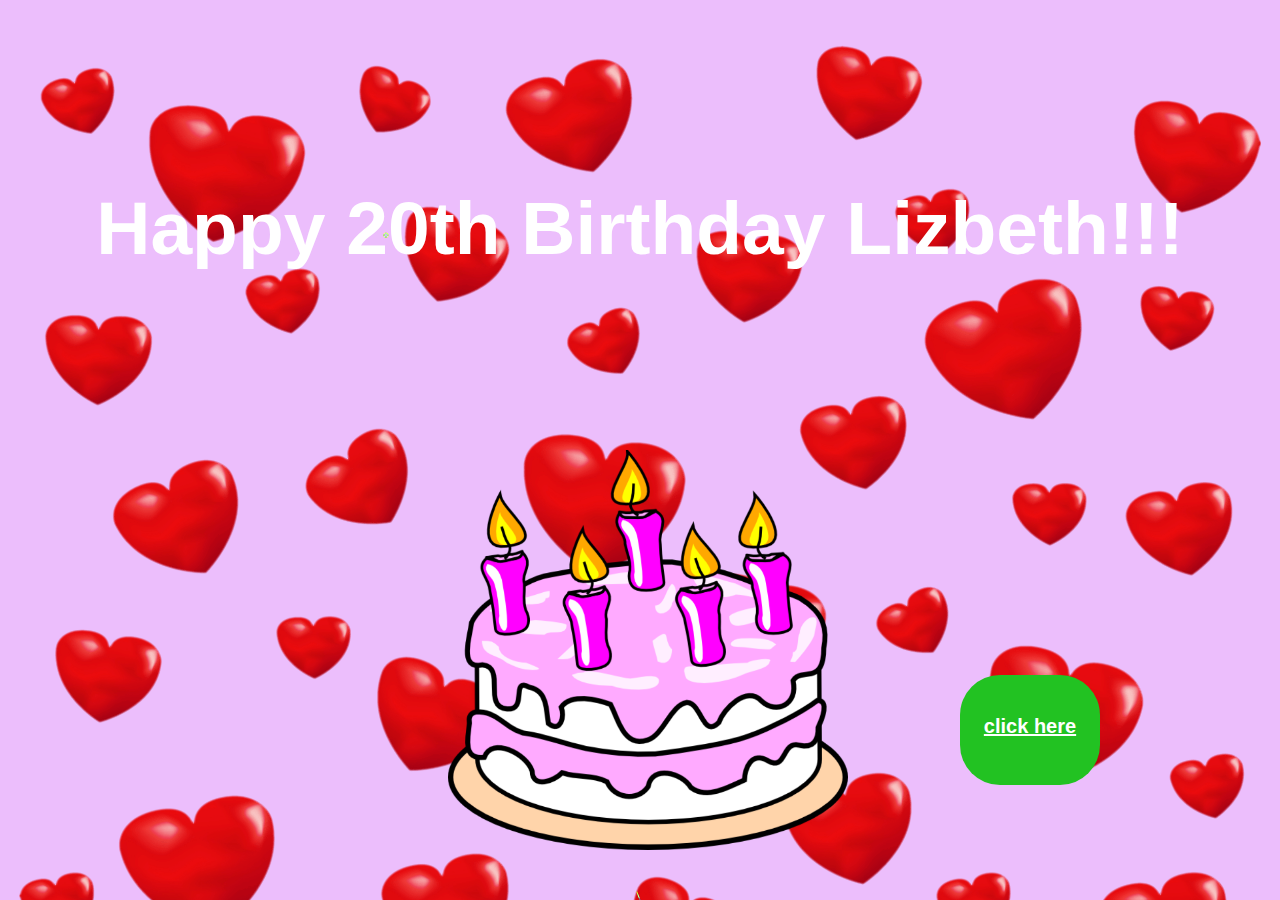
<file: index.html>
<!DOCTYPE HTML>
<html>

<head>
  <meta charset="utf-8" />
  <title>Noice</title>
  <meta name="viewport" content="width=device-width, initial-scale=1" />

  <link rel="stylesheet" href="app.css" />
</head>

<body>
  <div id="txt">
    <h1 id="main">Happy 20th Birthday Lizbeth!!!</h1>
  </div>
  <div id="fireworks">
    <canvas id="canvas">Canvas is not supported in your browser.</canvas>
    <script charset="utf-8" src="app.js"></script>
  </div>
  <div id="cake">
    <img src="src/bday-cake.png" alt="Birthday Cake" width="400" height="400">
  </div>
  <div id="to-msg">
    <a href="message.html" id="msg-txt"><b>click here</b></p>
  </div>
</body>


</html>
</file>
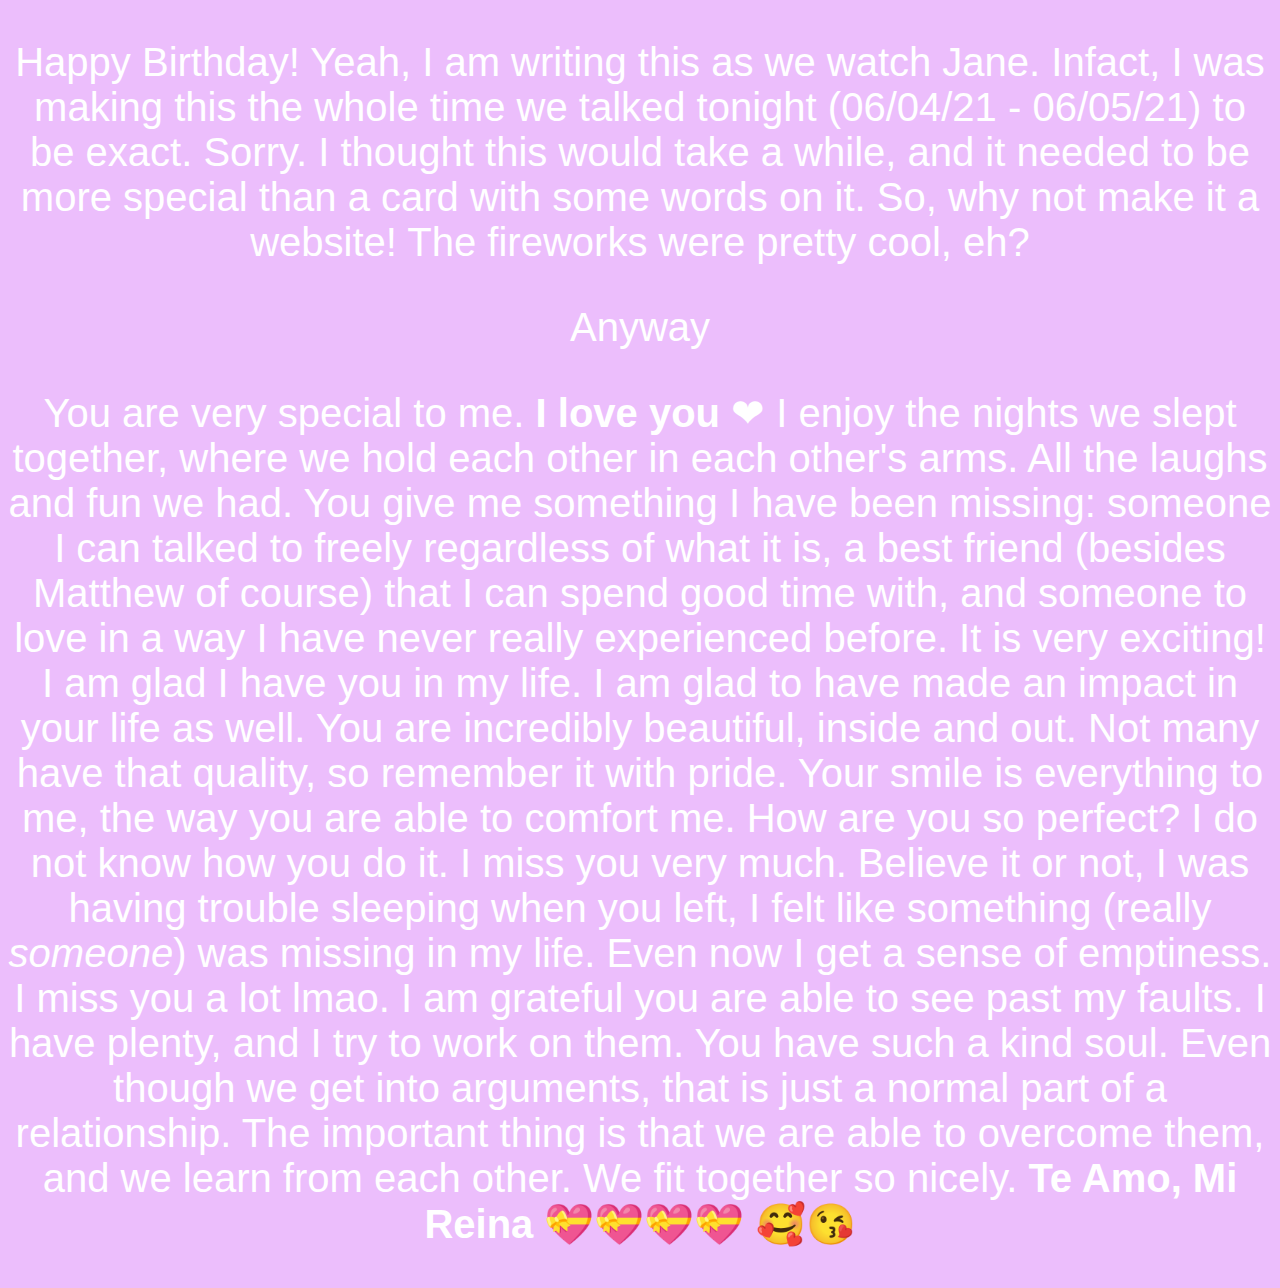
<file: message.html>
<!DOCTYPE HTML>
<html>

<head>
  <meta charset="utf-8" />
  <title>Noice</title>
  <meta name="viewport" content="width=device-width, initial-scale=1" />

  <link rel="stylesheet" href="message.css" />
</head>

<body>
  <p>
    Happy Birthday! Yeah, I am writing this as we watch Jane. Infact, I was
    making this the whole time we talked tonight (06/04/21 - 06/05/21) to be
    exact. Sorry. I thought this would take a while, and it needed to be more
    special than a card with some words on it. So, why not make it a website!
    The fireworks were pretty cool, eh?
  </p>
  <p>
    Anyway
  </p>
  <p>
    You are very special to me. <b>I love you</b>
    &#10084; I enjoy the nights we slept together, where we hold each other in each other's arms. All the laughs and fun
    we
    had. You give me something I have been missing: someone I can talked to freely regardless of what it is, a best
    friend (besides Matthew of course) that I can spend good time with, and someone to love in a way I have never
    really experienced before. It is very exciting! I am glad I have you in my life. I am glad to have made an impact
    in your life as well. You are incredibly beautiful, inside and out. Not many have that quality, so remember it
    with pride. Your smile is everything to me, the way you are able to comfort me. How are you so perfect? I do not
    know how you do it. I miss you very much. Believe it or not, I was having trouble sleeping when you left, I felt
    like something (really <i>someone</i>) was missing in my life. Even now I
    get a
    sense of emptiness. I miss you a lot lmao. I am grateful you are able to see
    past my faults. I have plenty, and I try to work on them. You have such a kind
    soul. Even though we get into arguments, that is just a normal part of a
    relationship. The important thing is that we are able to overcome them, and
    we learn from each other. We fit together so nicely. <b>Te Amo, Mi Reina</b>
    &#128157;&#128157;&#128157;&#128157;
    &#129392;&#128536;
  </p>
</body>


</html>
</file>
<file: app.css>
body {
  background-color:rgb(236, 190, 252);
  background-image: url('src/hearts.png');
  background-size:cover;
}

#txt {
  position: relative;
  text-align: center;
  padding-top: 10%;
}

#cake {
  position: fixed;
  left: 35%;
  right: 0;
  bottom: 0;
  top: 50%;
}

#main {
  font-size: 75px;
  font-family: Arial, Helvetica, sans-serif;
  color: white;
}

canvas {
	cursor: crosshair;
	display: block;
}

#fireworks {
  position: fixed;
  top: 0;
  left: 0;
  width: 200%;
  height: 200%;
}

#to-msg {
  position: fixed;
  top: 75%;
  left: 75%;
  border-radius: 40px;
  background: rgb(34, 194, 34);
  padding: 20px;
  padding-top: 40px;
  width: 100px;
  height: 50px;
  text-align: center;
}

#msg-txt {
  font-size: 20px;
  font-family: Arial, Helvetica, sans-serif;
  color: white;
}
</file>
<file: message.css>
body {
  background-color:rgb(236, 190, 252);
  background-size:cover;
  text-align: center;
  font-size: 40px;
  font-family: Arial, Helvetica, sans-serif;
  color: white;
}
</file>
